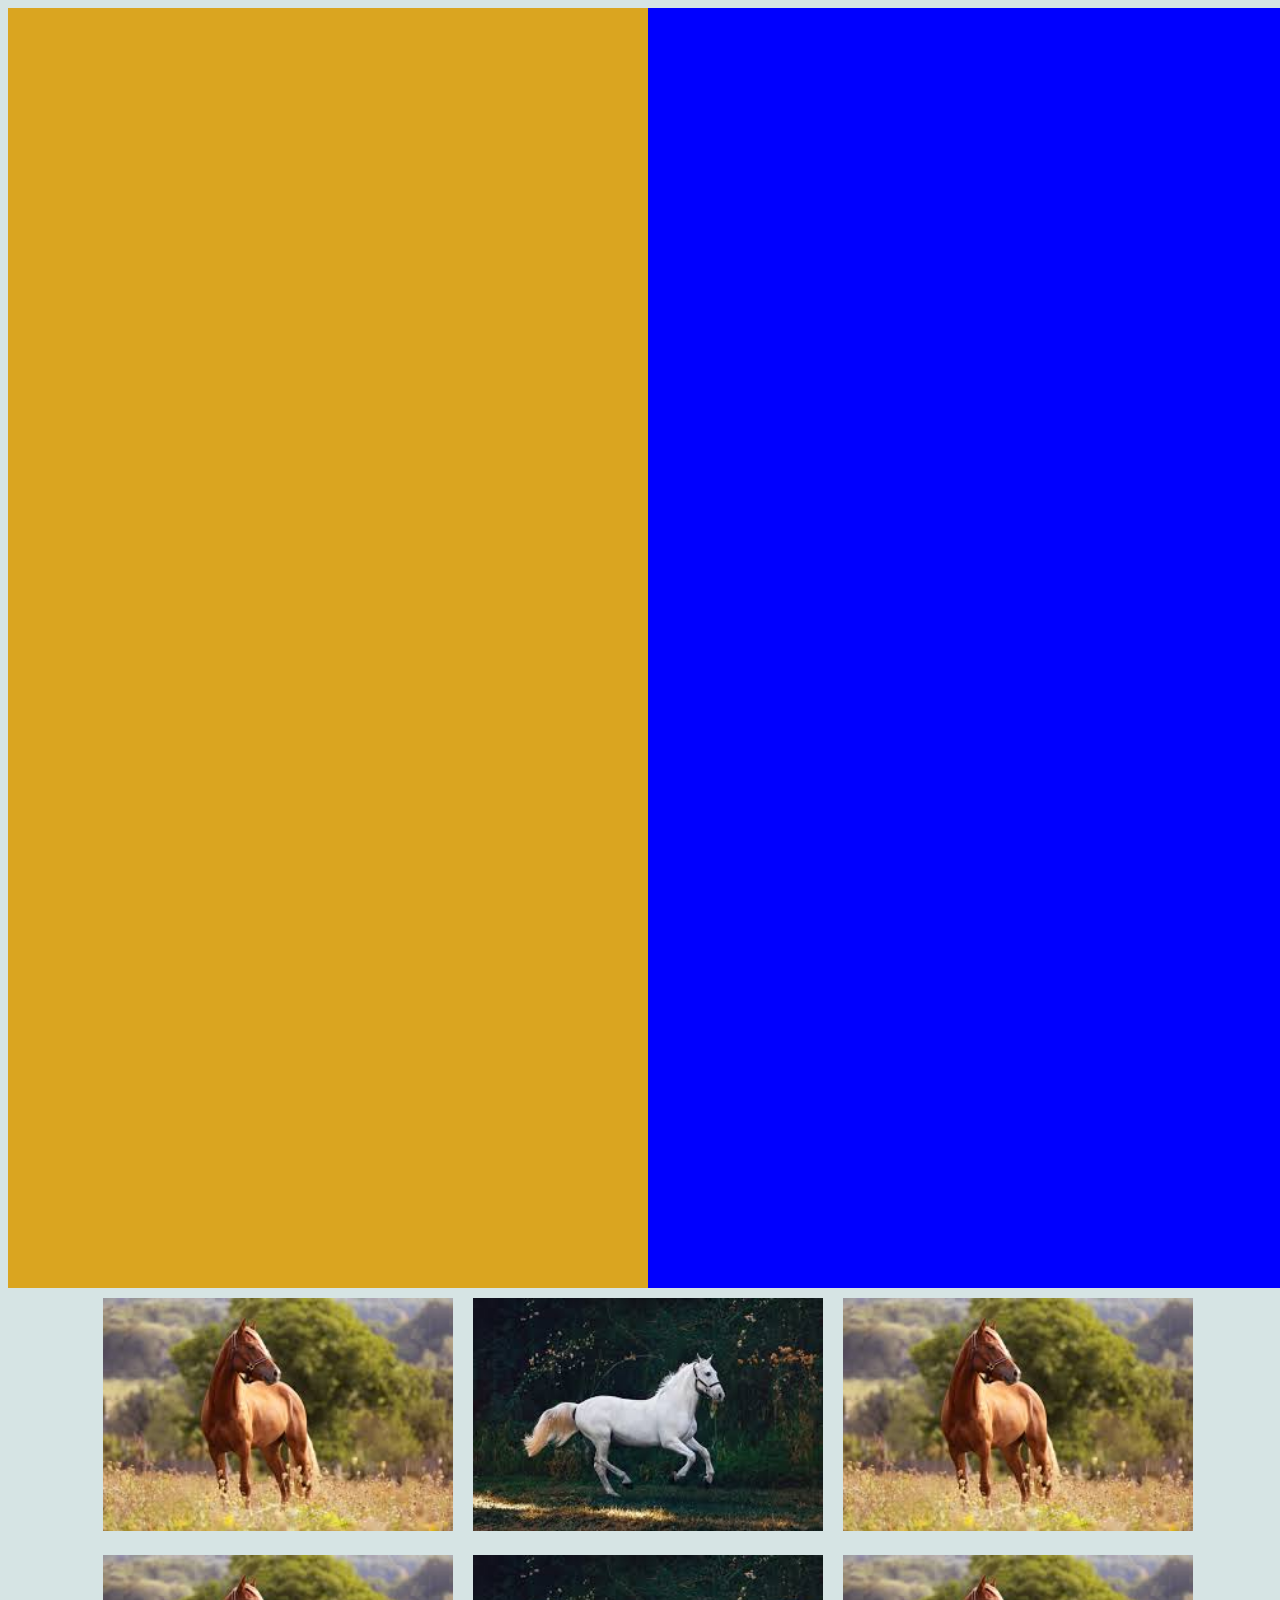
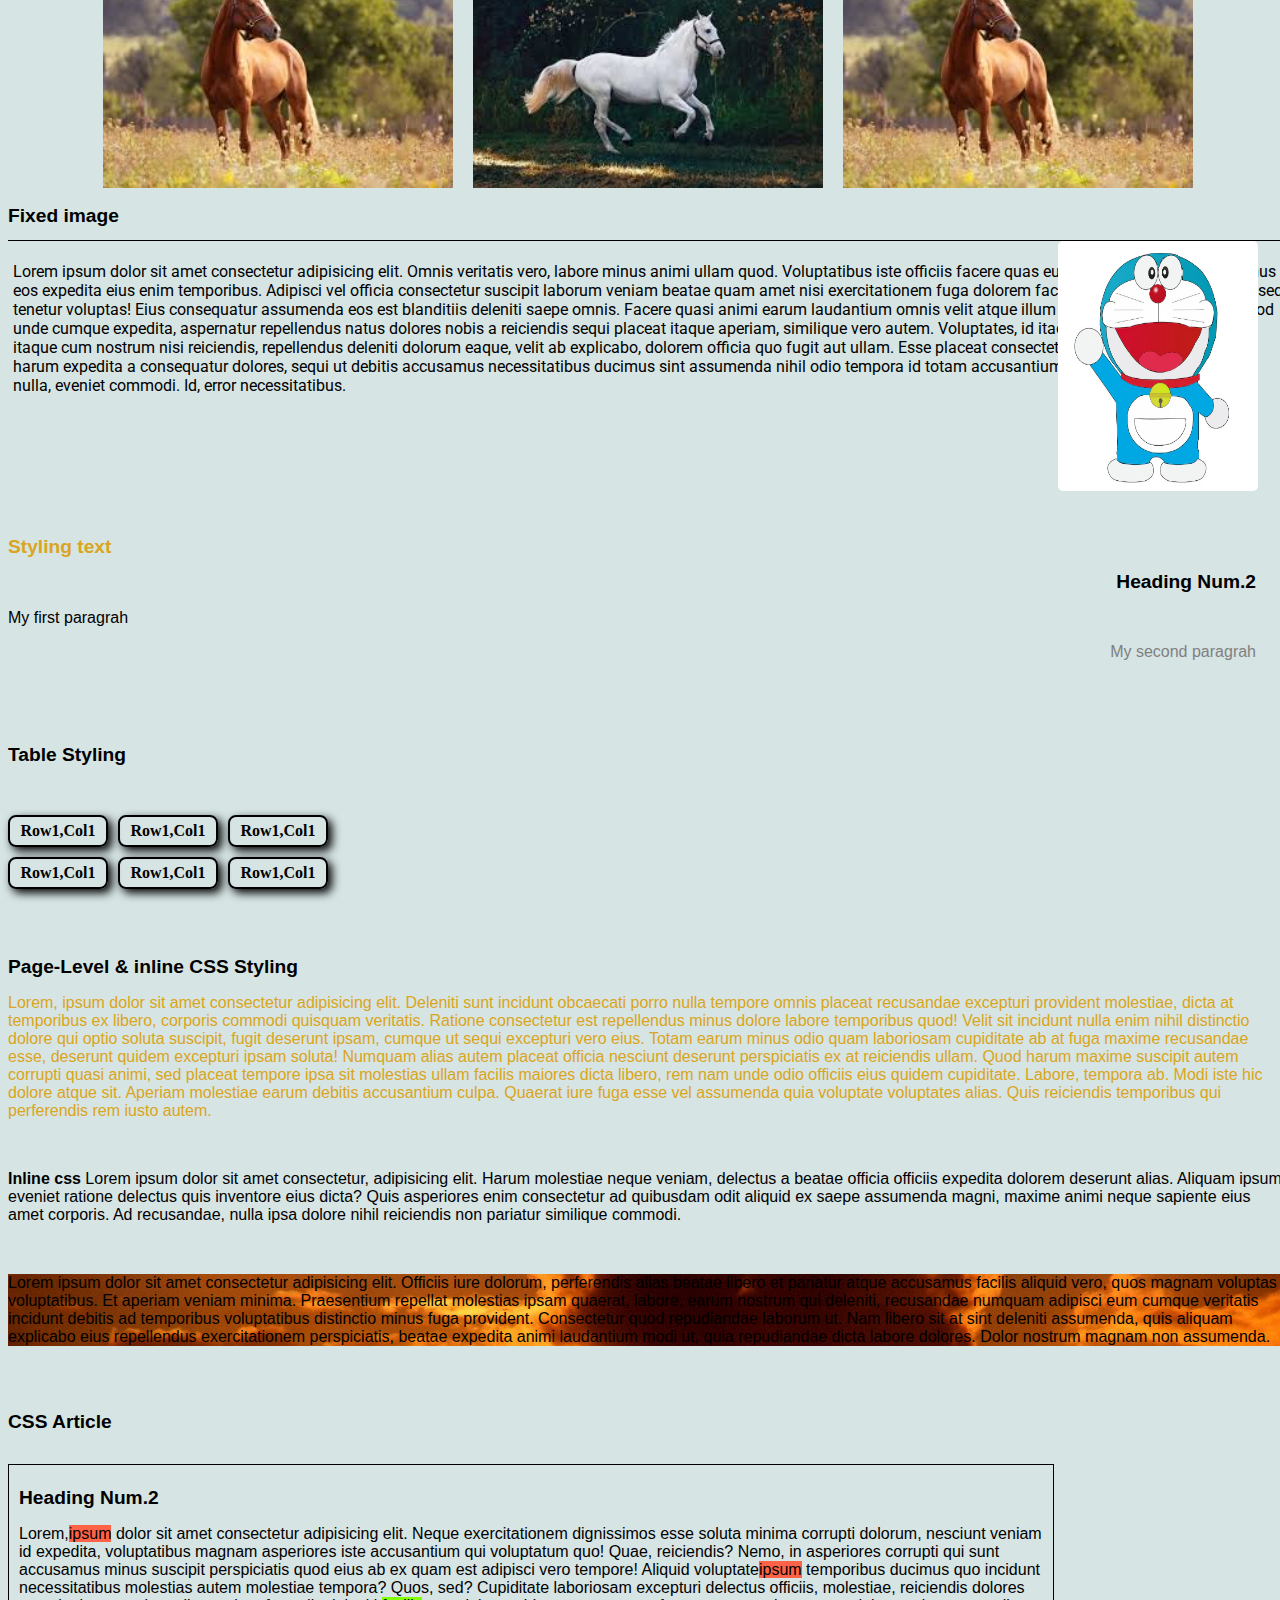
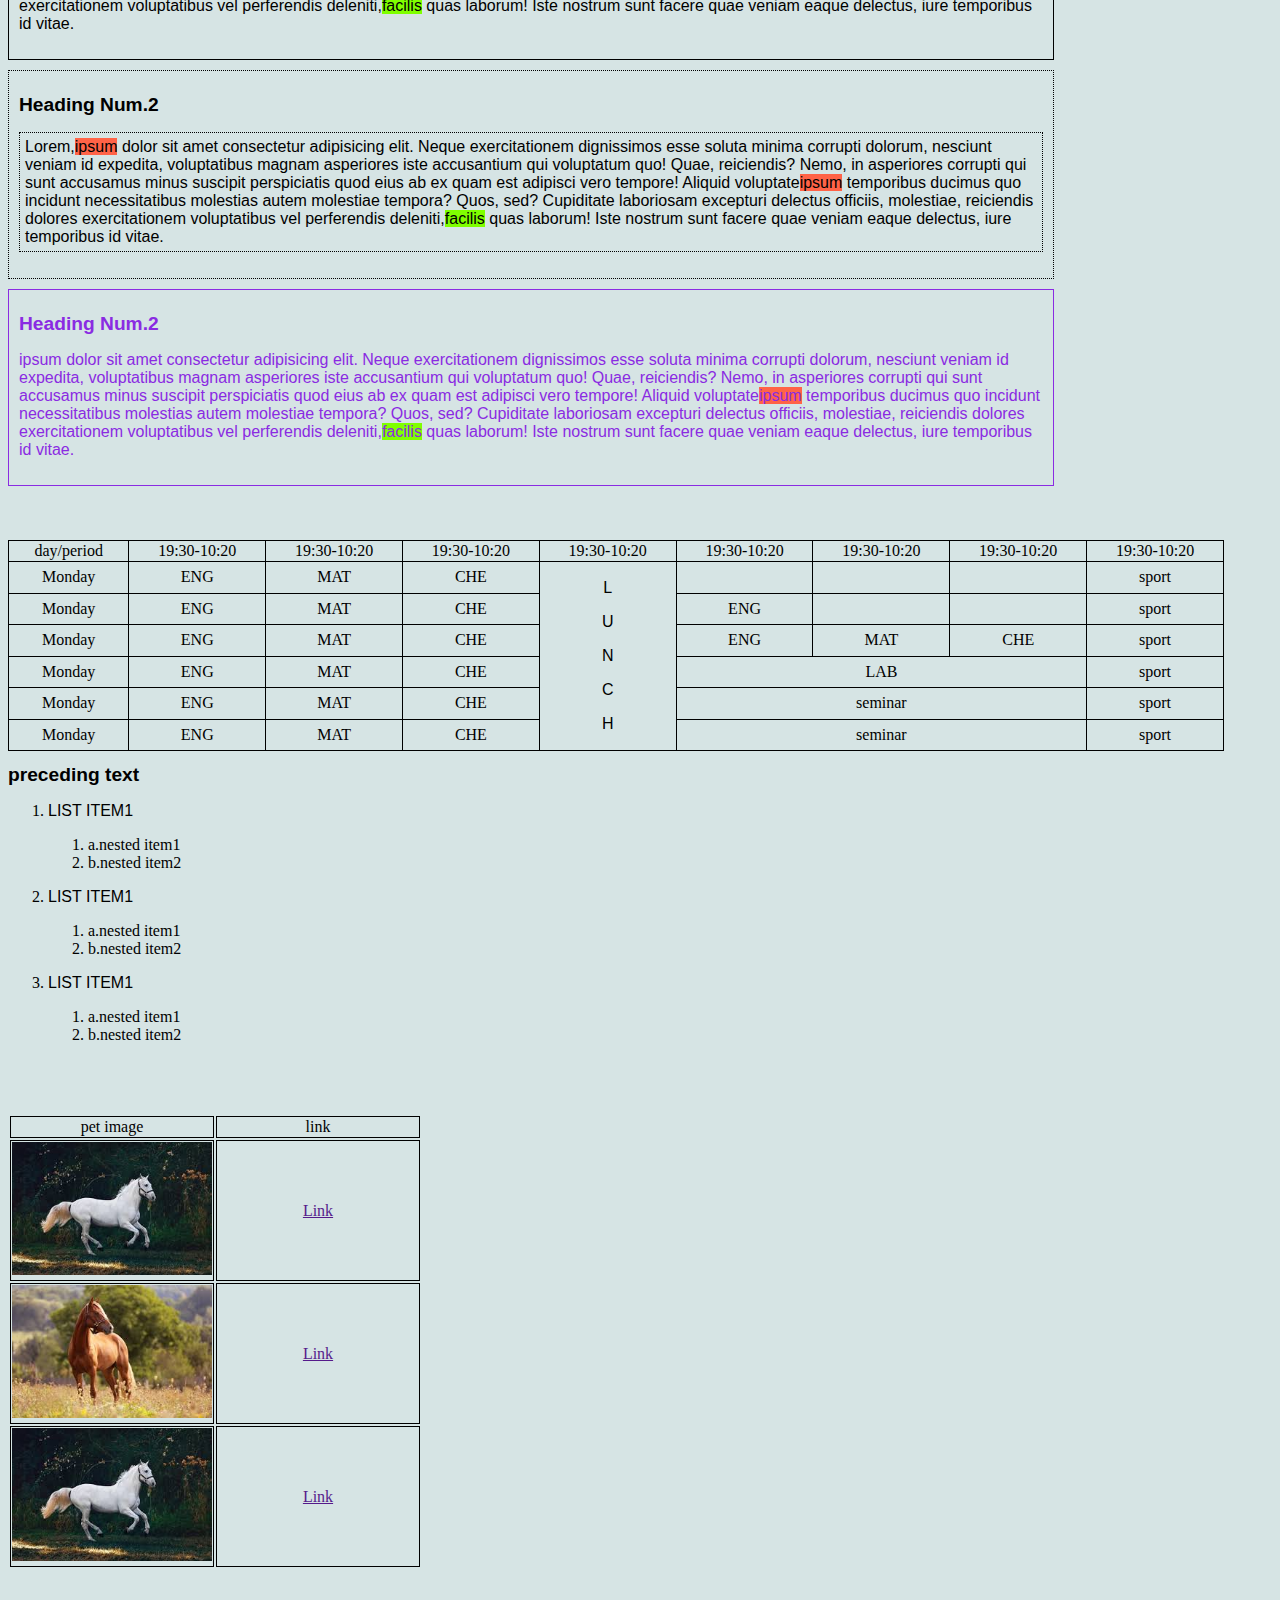
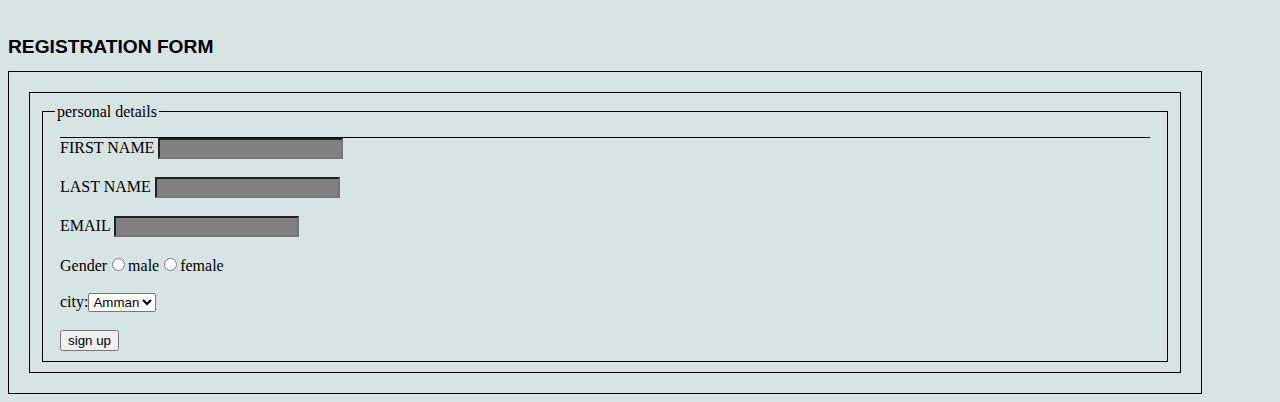
<file: index.html>
<!DOCTYPE html>
<html lang="en">

<head>
  <meta charset="UTF-8">
  <meta name="viewport" content="width=device-width, initial-scale=1.0">
  <link rel="stylesheet" href="task1.css">
  <title>Task1</title>
  <link rel="preconnect" href="https://fonts.googleapis.com">
  <link rel="preconnect" href="https://fonts.gstatic.com" crossorigin>
  <link
    href="https://fonts.googleapis.com/css2?family=Poppins:ital,wght@0,100;0,200;0,300;0,400;0,500;0,600;0,700;0,800;0,900;1,100;1,200;1,300;1,400;1,500;1,600;1,700;1,800;1,900&family=Roboto:ital,wght@0,100..900;1,100..900&display=swap"
    rel="stylesheet">
</head>

<body>
  <div style="display: flex;width: 100vw;height: 100vw;">

    <div style="background-color: goldenrod;flex-grow: 1;"></div>
    <div style="background-color:blue;flex-grow: 1;"></div>
  </div>

  <div style="display: flex;align-items: center;flex-wrap: wrap;justify-content: center;column-gap: 20px;row-gap: 20px;margin-top: 10px; ">
    <div>
      <img class="IMG2"  src="./images (1).jpg" alt="">
    </div>
    <div>
      <img class="IMG2"  src="./images.jpg" alt="">
    </div>
    <div>
      <img class="IMG2"  src="./images (1).jpg" alt="">
    </div>
    <div>
      <img class="IMG2" src="./images (1).jpg" alt="">
    </div>
    <div>
      <img class="IMG2"  src="./images.jpg" alt="">
    </div>
    <div>
      <img class="IMG2" src="./images (1).jpg" alt="">
    </div>
    

  </div>

  <h1>Fixed image</h1>
  <div style="border-top: solid black 1px;padding: 5px;position: relative;">
    <p style="font-family: roboto;">Lorem ipsum dolor sit amet consectetur adipisicing elit. Omnis veritatis vero,
      labore minus animi ullam quod. Voluptatibus iste officiis facere quas eum, quidem ratione, accusamus eos expedita
      eius enim temporibus.
      Adipisci vel officia consectetur suscipit laborum veniam beatae quam amet nisi exercitationem fuga dolorem facere
      pariatur, nostrum officiis sed tenetur voluptas! Eius consequatur assumenda eos est blanditiis deleniti saepe
      omnis.
      Facere quasi animi earum laudantium omnis velit atque illum facilis quidem sapiente? Quod unde cumque expedita,
      aspernatur repellendus natus dolores nobis a reiciendis sequi placeat itaque aperiam, similique vero autem.
      Voluptates, id itaque. Nam minus ad fugiat itaque cum nostrum nisi reiciendis, repellendus deleniti dolorum eaque,
      velit ab explicabo, dolorem officia quo fugit aut ullam. Esse placeat consectetur aspernatur ipsa.
      Mollitia harum expedita a consequatur dolores, sequi ut debitis accusamus necessitatibus ducimus sint assumenda
      nihil odio tempora id totam accusantium laborum optio dolorem sed nulla, eveniet commodi. Id, error
      necessitatibus.</p>
    <img class="img1" src="./Picture4_480x480.webp" alt="">
  </div>

  <br>
  <br>
  <br>
  <br>
  <br>
  <br>
  <h1 style="color: goldenrod;">Styling text</h1>
  <h1 style="text-align: right;padding-right:2rem ;">Heading Num.2</h1>
  <p>My first paragrah</p>
  <p style="text-align: right;padding-right:2rem ;color: gray;">My second paragrah</p>
  <br>
  <br>
  <br>
  <h1>Table Styling</h1>
  <br>
  <br>
  <div class="parent">
    <div class="child">Row1,Col1</div>
    <div class="child">Row1,Col1</div>
    <div class="child">Row1,Col1</div>
    <div class="child">Row1,Col1</div>
    <div class="child">Row1,Col1</div>
    <div class="child">Row1,Col1</div>
  </div>
  <br>
  <br>
  <br>
  <h1>Page-Level & inline CSS Styling</h1>
  <p style="color: goldenrod;">Lorem, ipsum dolor sit amet consectetur adipisicing elit. Deleniti sunt incidunt
    obcaecati porro nulla tempore omnis placeat recusandae excepturi provident molestiae, dicta at temporibus ex libero,
    corporis commodi quisquam veritatis.
    Ratione consectetur est repellendus minus dolore labore temporibus quod! Velit sit incidunt nulla enim nihil
    distinctio dolore qui optio soluta suscipit, fugit deserunt ipsam, cumque ut sequi excepturi vero eius.
    Totam earum minus odio quam laboriosam cupiditate ab at fuga maxime recusandae esse, deserunt quidem excepturi ipsam
    soluta! Numquam alias autem placeat officia nesciunt deserunt perspiciatis ex at reiciendis ullam.
    Quod harum maxime suscipit autem corrupti quasi animi, sed placeat tempore ipsa sit molestias ullam facilis maiores
    dicta libero, rem nam unde odio officiis eius quidem cupiditate. Labore, tempora ab.
    Modi iste hic dolore atque sit. Aperiam molestiae earum debitis accusantium culpa. Quaerat iure fuga esse vel
    assumenda quia voluptate voluptates alias. Quis reiciendis temporibus qui perferendis rem iusto autem.</p>
  <br>

  <p><span style="font-weight: 700;">Inline css</span> Lorem ipsum dolor sit amet consectetur, adipisicing elit. Harum
    molestiae neque veniam, delectus a beatae officia officiis expedita dolorem deserunt alias. Aliquam ipsum eveniet
    ratione delectus quis inventore eius dicta?
    Quis asperiores enim consectetur ad quibusdam odit aliquid ex saepe assumenda magni, maxime animi neque sapiente
    eius amet corporis. Ad recusandae, nulla ipsa dolore nihil reiciendis non pariatur similique commodi.</p>
  <br>
  <p style="background-image: url(sunset-478396_1280.jpg);">Lorem ipsum dolor sit amet consectetur adipisicing elit.
    Officiis iure dolorum, perferendis alias beatae libero et pariatur atque accusamus facilis aliquid vero, quos magnam
    voluptas voluptatibus. Et aperiam veniam minima.
    Praesentium repellat molestias ipsam quaerat, labore, earum nostrum qui deleniti, recusandae numquam adipisci eum
    cumque veritatis incidunt debitis ad temporibus voluptatibus distinctio minus fuga provident. Consectetur quod
    repudiandae laborum ut.
    Nam libero sit at sint deleniti assumenda, quis aliquam explicabo eius repellendus exercitationem perspiciatis,
    beatae expedita animi laudantium modi ut, quia repudiandae dicta labore dolores. Dolor nostrum magnam non assumenda.
  </p>

  <br>
  <br>
  <h1>CSS Article</h1>
  <br>
  <div style="border: solid black 1px;padding: 10px;width: 80vw;margin-bottom: 10px;">
    <h1>Heading Num.2</h1>
    <p>Lorem,<span style="background-color: tomato;">ipsum</span> dolor sit amet consectetur adipisicing elit. Neque
      exercitationem dignissimos esse soluta minima corrupti dolorum, nesciunt veniam id expedita, voluptatibus magnam
      asperiores iste accusantium qui voluptatum quo! Quae, reiciendis?
      Nemo, in asperiores corrupti qui sunt accusamus minus suscipit perspiciatis quod eius ab ex quam est adipisci vero
      tempore! Aliquid voluptate<span style="background-color: tomato;">ipsum</span> temporibus ducimus quo incidunt
      necessitatibus molestias autem molestiae tempora?
      Quos, sed? Cupiditate laboriosam excepturi delectus officiis, molestiae, reiciendis dolores exercitationem
      voluptatibus vel perferendis deleniti,<span style="background-color:chartreuse;">facilis</span> quas laborum! Iste
      nostrum sunt facere quae veniam eaque delectus, iure temporibus id vitae.</p>

  </div>
  <div style="border: dotted black 1px;padding: 10px;width: 80vw;margin-bottom: 10px;">
    <h1>Heading Num.2</h1>
    <p style="border: dotted black 1px; padding: 5px;">Lorem,<span style="background-color: tomato;">ipsum</span> dolor
      sit amet consectetur adipisicing elit. Neque exercitationem dignissimos esse soluta minima corrupti dolorum,
      nesciunt veniam id expedita, voluptatibus magnam asperiores iste accusantium qui voluptatum quo! Quae, reiciendis?
      Nemo, in asperiores corrupti qui sunt accusamus minus suscipit perspiciatis quod eius ab ex quam est adipisci vero
      tempore! Aliquid voluptate<span style="background-color: tomato;">ipsum</span> temporibus ducimus quo incidunt
      necessitatibus molestias autem molestiae tempora?
      Quos, sed? Cupiditate laboriosam excepturi delectus officiis, molestiae, reiciendis dolores exercitationem
      voluptatibus vel perferendis deleniti,<span style="background-color:chartreuse;">facilis</span> quas laborum! Iste
      nostrum sunt facere quae veniam eaque delectus, iure temporibus id vitae.</p>

  </div>
  <div style="border: solid blueviolet 1px;padding: 10px;width: 80vw;">
    <h1 style="color: blueviolet;">Heading Num.2</h1>
    <p style="color: blueviolet;>Lorem,<span style=" background-color: tomato;">ipsum</span> dolor sit amet consectetur
      adipisicing elit. Neque exercitationem dignissimos esse soluta minima corrupti dolorum, nesciunt veniam id
      expedita, voluptatibus magnam asperiores iste accusantium qui voluptatum quo! Quae, reiciendis?
      Nemo, in asperiores corrupti qui sunt accusamus minus suscipit perspiciatis quod eius ab ex quam est adipisci vero
      tempore! Aliquid voluptate<span style="background-color: tomato;">ipsum</span> temporibus ducimus quo incidunt
      necessitatibus molestias autem molestiae tempora?
      Quos, sed? Cupiditate laboriosam excepturi delectus officiis, molestiae, reiciendis dolores exercitationem
      voluptatibus vel perferendis deleniti,<span style="background-color:chartreuse;">facilis</span> quas laborum! Iste
      nostrum sunt facere quae veniam eaque delectus, iure temporibus id vitae.</p>

  </div>

  <br>
  <br>
  <br>
  <table style="width: 95vw;border: solid black 1px;border-collapse: collapse;">
    <thead>
      <td>day/period</td>
      <td>19:30-10:20</td>
      <td>19:30-10:20</td>
      <td>19:30-10:20</td>
      <td>19:30-10:20</td>
      <td>19:30-10:20</td>
      <td>19:30-10:20</td>
      <td>19:30-10:20</td>
      <td>19:30-10:20</td>
    </thead>
    <tr>
      <td>Monday</td>
      <td>ENG</td>
      <td>MAT</td>
      <td>CHE</td>
      <td rowspan="6" style="text-align: center;">
        <p>L</p>
        <p>U</p>
        <p>N</p>
        <p>C</p>
        <p>H</p>


      </td>
      <td></td>
      <td></td>
      <td></td>
      <td>sport</td>
    </tr>
    <tr>
      <td>Monday</td>
      <td>ENG</td>
      <td>MAT</td>
      <td>CHE</td>

      <td>ENG</td>
      <td></td>
      <td></td>
      <td>sport</td>
    </tr>
    <tr>
      <td>Monday</td>
      <td>ENG</td>
      <td>MAT</td>
      <td>CHE</td>

      <td>ENG</td>
      <td>MAT</td>
      <td>CHE</td>
      <td>sport</td>
    </tr>
    <tr>
      <td>Monday</td>
      <td>ENG</td>
      <td>MAT</td>
      <td>CHE</td>

      <td colspan="3">LAB</td>
      <td>sport</td>

    </tr>
    <tr>
      <td>Monday</td>
      <td>ENG</td>
      <td>MAT</td>
      <td>CHE</td>

      <td colspan="3">seminar</td>
      <td>sport</td>

    </tr>
    <tr>
      <td>Monday</td>
      <td>ENG</td>
      <td>MAT</td>
      <td>CHE</td>

      <td colspan="3">seminar</td>
      <td>sport</td>

    </tr>

  </table>

  <h1>preceding text</h1>
  <ol>
    <li>
      <p>LIST ITEM1</p>
      <ol>
        <li>a.nested item1</li>
        <li>b.nested item2</li>
      </ol>
    </li>
    <li>
      <p>LIST ITEM1</p>
      <ol>
        <li>a.nested item1</li>
        <li>b.nested item2</li>
      </ol>
    </li>
    <li>
      <p>LIST ITEM1</p>
      <ol>
        <li>a.nested item1</li>
        <li>b.nested item2</li>
      </ol>
    </li>

  </ol>

  <br>
  <br>
  <br>
  <table>
    <thead>
      <td>pet image</td>
      <td>link</td>
    </thead>
    <tr>
      <td> <img style="width: 200px;" src="images.jpg" alt=""></td>
      <td style="width: 200px;"><a href="">Link</a></td>

    </tr>
    <tr>
      <td> <img style="width: 200px;" src="images (1).jpg" alt=""></td>
      <td style="width: 200px;"><a href="">Link</a></td>

    </tr>
    <tr>
      <td> <img style="width: 200px;" src="images.jpg" alt=""></td>
      <td style="width: 200px;"><a href="">Link</a></td>

    </tr>
  </table>
  <br>
  <br>
  <br>
  <h1>REGISTRATION FORM</h1>
  <div style="border: solid black 1px; padding: 20px;width: 90vw;">

    <form style="border: solid black 1px;padding: 10px;" action="">
      <fieldset style="border:solid black 1px;">
        <legend>personal details</legend>
        <div style="border-top: solid black 1px;margin-left: 5px;margin-right: 5px;margin-top: 10px; ">
          <span>FIRST NAME</span> <input type="text" name="" id="">
          <br>
          <br>
          <span>LAST NAME</span> <input type="text" name="" id="">
          <br>
          <br>
          <span>EMAIL </span> <input style="margin-left: 0px;" type="text" name="" id="">
          <br>
          <br>
          <span>Gender</span><input type="radio"><span>male</span><input type="radio"><span>female</span>
          <br>
          <br>
          <span>city:</span><select name="" id="">
            <option value="">Amman</option>
          </select>
          <br>
          <br>
          <button>sign up</button>
        </div>


      </fieldset>


    </form>
  </div>

</body>

</html>
</file>
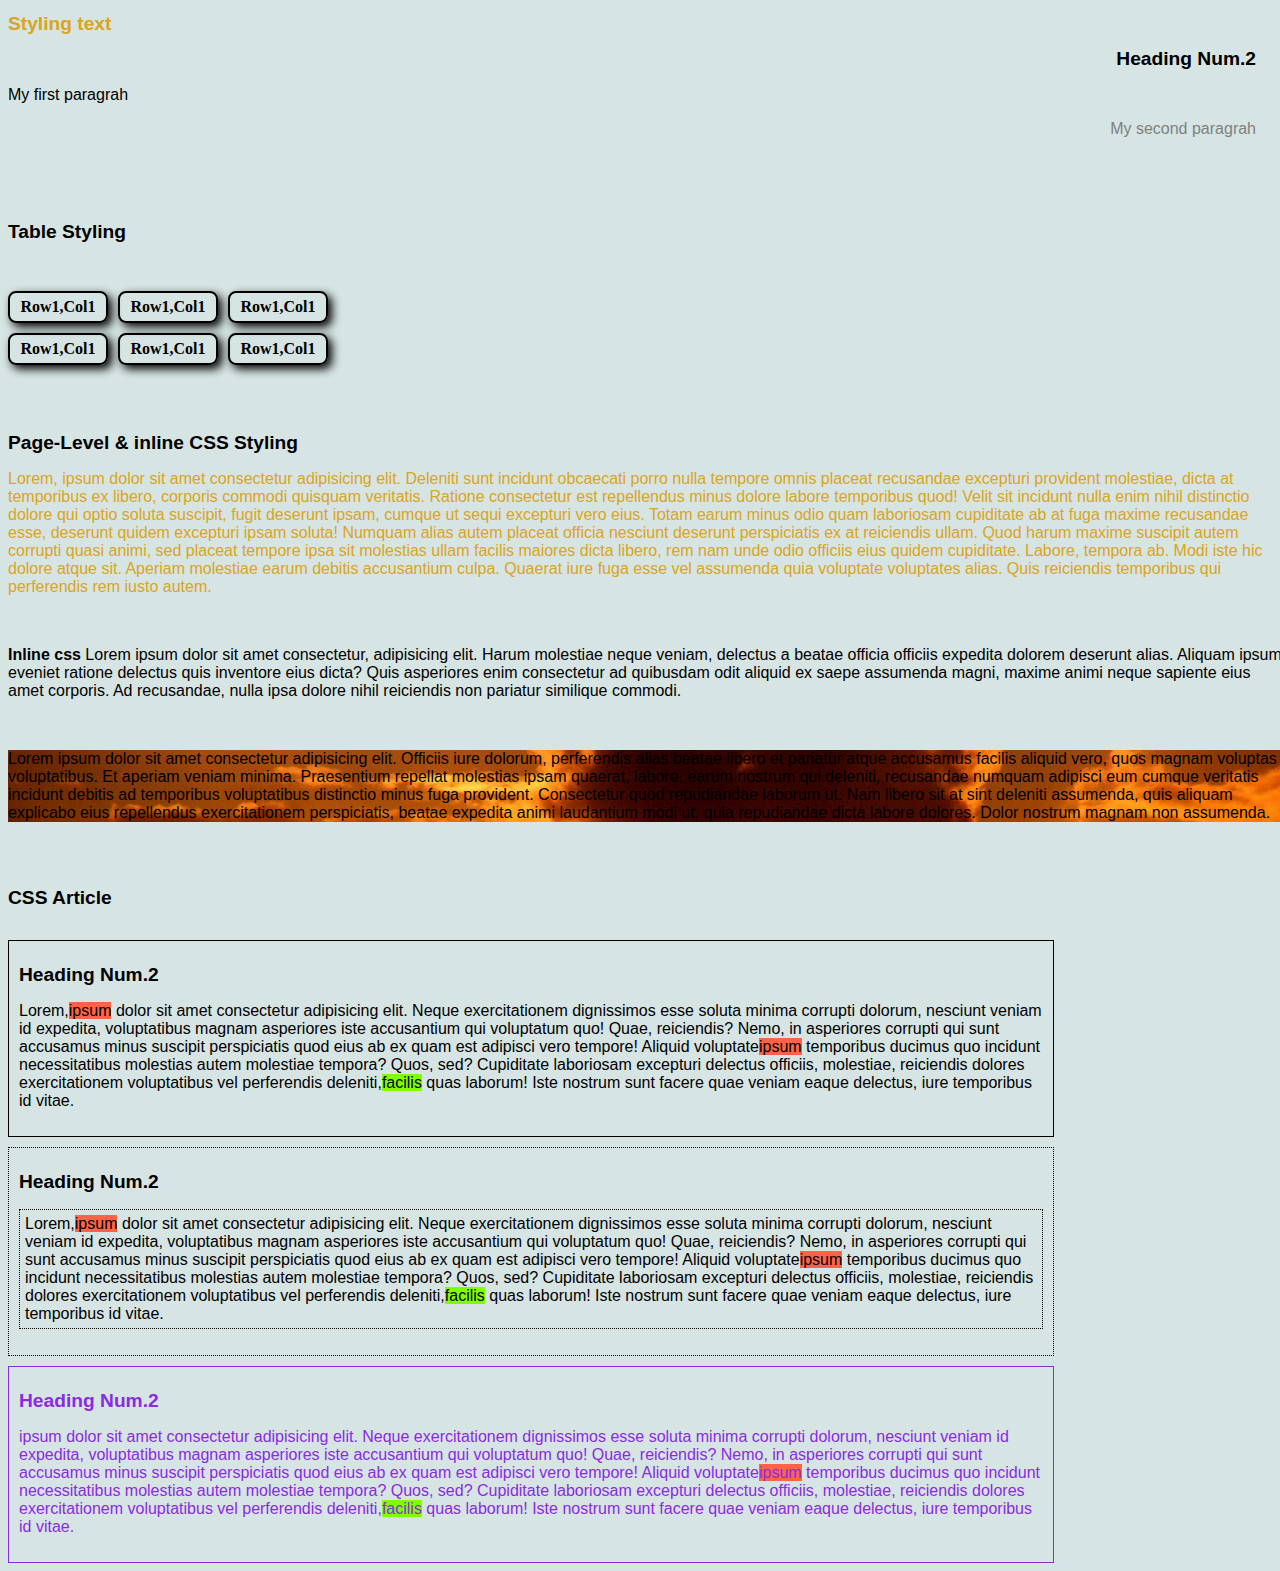
<file: main.html>
<!DOCTYPE html>
<html lang="en">
<head>
  <meta charset="UTF-8">
  <meta name="viewport" content="width=device-width, initial-scale=1.0">
  <link rel="stylesheet" href="task1.css">
  <title>Task1</title>
</head>
<body>
  <h1 style="color: goldenrod;">Styling text</h1>
  <h1 style="text-align: right;padding-right:2rem ;">Heading Num.2</h1>
  <p >My first paragrah</p>
  <p style="text-align: right;padding-right:2rem ;color: gray;">My second paragrah</p>
  <br>
  <br>
  <br>
  <h1>Table Styling</h1>
  <br>
  <br>
  <div class="parent">
      <div class="child">Row1,Col1</div>
      <div class="child">Row1,Col1</div>
      <div class="child">Row1,Col1</div>
      <div class="child">Row1,Col1</div>
      <div class="child">Row1,Col1</div>
      <div class="child">Row1,Col1</div>
  </div>
  <br>
  <br>
  <br>
  <h1>Page-Level & inline CSS Styling</h1>
  <p style="color: goldenrod;">Lorem, ipsum dolor sit amet consectetur adipisicing elit. Deleniti sunt incidunt obcaecati porro nulla tempore omnis placeat recusandae excepturi provident molestiae, dicta at temporibus ex libero, corporis commodi quisquam veritatis.
  Ratione consectetur est repellendus minus dolore labore temporibus quod! Velit sit incidunt nulla enim nihil distinctio dolore qui optio soluta suscipit, fugit deserunt ipsam, cumque ut sequi excepturi vero eius.
  Totam earum minus odio quam laboriosam cupiditate ab at fuga maxime recusandae esse, deserunt quidem excepturi ipsam soluta! Numquam alias autem placeat officia nesciunt deserunt perspiciatis ex at reiciendis ullam.
  Quod harum maxime suscipit autem corrupti quasi animi, sed placeat tempore ipsa sit molestias ullam facilis maiores dicta libero, rem nam unde odio officiis eius quidem cupiditate. Labore, tempora ab.
  Modi iste hic dolore atque sit. Aperiam molestiae earum debitis accusantium culpa. Quaerat iure fuga esse vel assumenda quia voluptate voluptates alias. Quis reiciendis temporibus qui perferendis rem iusto autem.</p>
<br>

  <p><span style="font-weight: 700;">Inline css</span> Lorem ipsum dolor sit amet consectetur, adipisicing elit. Harum molestiae neque veniam, delectus a beatae officia officiis expedita dolorem deserunt alias. Aliquam ipsum eveniet ratione delectus quis inventore eius dicta?
  Quis asperiores enim consectetur ad quibusdam odit aliquid ex saepe assumenda magni, maxime animi neque sapiente eius amet corporis. Ad recusandae, nulla ipsa dolore nihil reiciendis non pariatur similique commodi.</p>
  <br>
  <p style="background-image: url(sunset-478396_1280.jpg);">Lorem ipsum dolor sit amet consectetur adipisicing elit. Officiis iure dolorum, perferendis alias beatae libero et pariatur atque accusamus facilis aliquid vero, quos magnam voluptas voluptatibus. Et aperiam veniam minima.
  Praesentium repellat molestias ipsam quaerat, labore, earum nostrum qui deleniti, recusandae numquam adipisci eum cumque veritatis incidunt debitis ad temporibus voluptatibus distinctio minus fuga provident. Consectetur quod repudiandae laborum ut.
  Nam libero sit at sint deleniti assumenda, quis aliquam explicabo eius repellendus exercitationem perspiciatis, beatae expedita animi laudantium modi ut, quia repudiandae dicta labore dolores. Dolor nostrum magnam non assumenda.</p>

  <br>
  <br>
  <h1>CSS Article</h1>
  <br>
  <div style="border: solid black 1px;padding: 10px;width: 80vw;margin-bottom: 10px;">
        <h1>Heading Num.2</h1>
        <p>Lorem,<span style="background-color: tomato;">ipsum</span>  dolor sit amet consectetur adipisicing elit. Neque exercitationem dignissimos esse soluta minima corrupti dolorum, nesciunt veniam id expedita, voluptatibus magnam asperiores iste accusantium qui voluptatum quo! Quae, reiciendis?
        Nemo, in asperiores corrupti qui sunt accusamus minus suscipit perspiciatis quod eius ab ex quam est adipisci vero tempore! Aliquid voluptate<span style="background-color: tomato;">ipsum</span> temporibus ducimus quo incidunt necessitatibus molestias autem molestiae tempora?
        Quos, sed? Cupiditate laboriosam excepturi delectus officiis, molestiae, reiciendis dolores exercitationem voluptatibus vel perferendis deleniti,<span style="background-color:chartreuse;">facilis</span>  quas laborum! Iste nostrum sunt facere quae veniam eaque delectus, iure temporibus id vitae.</p>

  </div>
  <div style="border: dotted black 1px;padding: 10px;width: 80vw;margin-bottom: 10px;">
        <h1>Heading Num.2</h1>
        <p style="border: dotted black 1px; padding: 5px;">Lorem,<span style="background-color: tomato;">ipsum</span>  dolor sit amet consectetur adipisicing elit. Neque exercitationem dignissimos esse soluta minima corrupti dolorum, nesciunt veniam id expedita, voluptatibus magnam asperiores iste accusantium qui voluptatum quo! Quae, reiciendis?
        Nemo, in asperiores corrupti qui sunt accusamus minus suscipit perspiciatis quod eius ab ex quam est adipisci vero tempore! Aliquid voluptate<span style="background-color: tomato;">ipsum</span> temporibus ducimus quo incidunt necessitatibus molestias autem molestiae tempora?
        Quos, sed? Cupiditate laboriosam excepturi delectus officiis, molestiae, reiciendis dolores exercitationem voluptatibus vel perferendis deleniti,<span style="background-color:chartreuse;">facilis</span>  quas laborum! Iste nostrum sunt facere quae veniam eaque delectus, iure temporibus id vitae.</p>

  </div>
  <div style="border: solid blueviolet 1px;padding: 10px;width: 80vw;">
        <h1 style="color: blueviolet;">Heading Num.2</h1>
        <p style="color: blueviolet;>Lorem,<span style="background-color: tomato;">ipsum</span>  dolor sit amet consectetur adipisicing elit. Neque exercitationem dignissimos esse soluta minima corrupti dolorum, nesciunt veniam id expedita, voluptatibus magnam asperiores iste accusantium qui voluptatum quo! Quae, reiciendis?
        Nemo, in asperiores corrupti qui sunt accusamus minus suscipit perspiciatis quod eius ab ex quam est adipisci vero tempore! Aliquid voluptate<span style="background-color: tomato;">ipsum</span> temporibus ducimus quo incidunt necessitatibus molestias autem molestiae tempora?
        Quos, sed? Cupiditate laboriosam excepturi delectus officiis, molestiae, reiciendis dolores exercitationem voluptatibus vel perferendis deleniti,<span style="background-color:chartreuse;">facilis</span>  quas laborum! Iste nostrum sunt facere quae veniam eaque delectus, iure temporibus id vitae.</p>

  </div>
</body>
</html>
</file>
<file: task1.css>
body{background-color: rgb(214, 228, 228);width: 100vw;overflow-x: hidden;}
h1{font-family: Verdana, Geneva, Tahoma, sans-serif;font-size: 1.2em;}
p{font-family: Arial, Helvetica, sans-serif;}

.parent{display:grid;grid-template-columns: 100px 100px 100px;column-gap: 10px;row-gap: 10px;}
.child{border: solid black 2px;text-align: center;padding: 5px;font-weight: 600;border-radius: 8px;
box-shadow: 4px 4px 10px black;

}
td{border: solid black 1px;text-align: center;}
input{background-color: gray;}
.img1{width: 200px;height: 250px;position: absolute;top:0px;right: 30px;border-radius: 5px;}
.IMG2{width: 350px;}
@media screen and (width<600px) {
  body{background-color: red;}
  .IMG2{width: 150px;}
  
}
</file>
